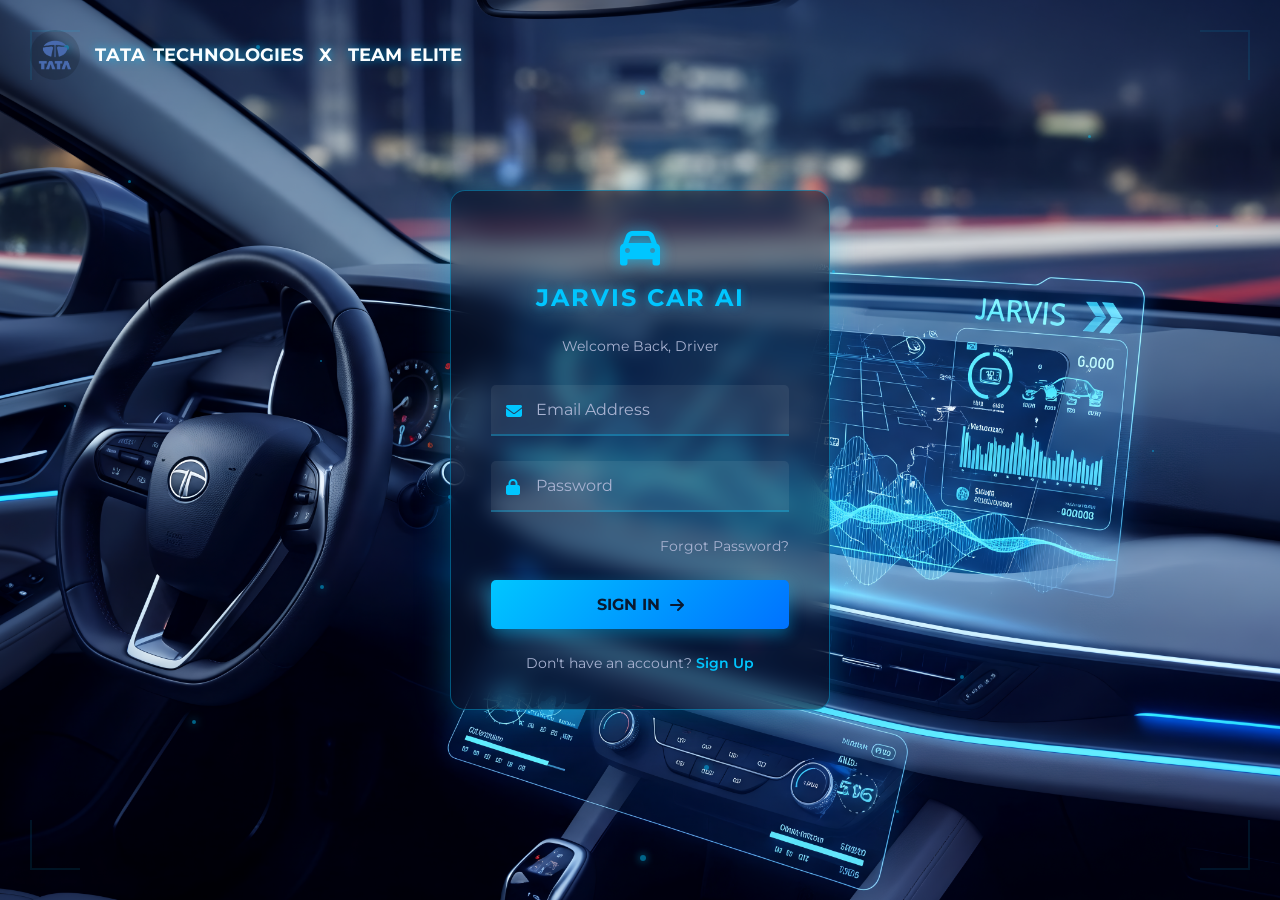
<file: index.html>
<!DOCTYPE html>
<html lang="en">
<head>
    <meta charset="UTF-8">
    <meta name="viewport" content="width=device-width, initial-scale=1.0">
    <title>JARVIS Car AI - Authentication</title>
    <link rel="stylesheet" href="style.css">
    <link rel="stylesheet" href="https://fonts.googleapis.com/css2?family=Montserrat:wght@400;500;600;700&display=swap">
    <link rel="stylesheet" href="https://cdnjs.cloudflare.com/ajax/libs/font-awesome/6.4.0/css/all.min.css">
    <link rel="apple-touch-icon" sizes="180x180" href="/favico-icon/apple-touch-icon.png">
    <link rel="icon" type="image/png" sizes="32x32" href="/favico-icon/favicon-32x32.png">
    <link rel="icon" type="image/png" sizes="16x16" href="/favico-icon/favicon-16x16.png">
    <link rel="manifest" href="/favico-icon/site.webmanifest">
</head>
<body>
    <div class="background-container"></div>
    
    <div class="floating-particles">
        <div class="particle"></div> <div class="particle"></div>
        <div class="particle"></div> <div class="particle"></div>
        <div class="particle"></div> <div class="particle"></div>
        <div class="particle"></div> <div class="particle"></div>
        <div class="particle"></div> <div class="particle"></div>
        <div class="particle"></div> <div class="particle"></div>
        <div class="particle"></div> <div class="particle"></div>
        <div class="particle"></div> <div class="particle"></div>
        <div class="particle"></div> <div class="particle"></div>
        <div class="particle"></div> <div class="particle"></div>
    </div>

    <div class="hud-elements">
        <div class="hud-element top-left"></div>
        <div class="hud-element top-right"></div>
        <div class="hud-element bottom-left"></div>
        <div class="hud-element bottom-right"></div>
    </div>

    <div class="tata-technologies">
        <div class="tata-logo">
            <img src="Tata-Logo.png" alt="Tata Technologies Logo">
        </div>
        <div class="tata-text">
            <span>T</span><span>A</span><span>T</span><span>A</span>
            <span class="space"></span>
            <span>T</span><span>E</span><span>C</span><span>H</span><span>N</span><span>O</span><span>L</span><span>O</span><span>G</span><span>I</span><span>E</span><span>S</span>
            <span class="space"></span>
            <span class="space"></span>
            <span>X</span>
            <span class="space"></span>
            <span class="space"></span>
            <span>T</span><span>E</span><span>A</span><span>M</span>
            <span class="space"></span>
            <span>E</span><span>L</span><span>I</span><span>T</span><span>E</span>
        </div>
    </div>

    <div class="auth-container">
        <div class="flip-card">
            <div class="flip-card-inner">
                <div class="flip-card-front">
                    <div class="form-container">
                        <div class="logo">
                            <i class="fas fa-car"></i>
                            <h2>JARVIS CAR AI</h2>
                        </div>
                        <p class="subtitle">Welcome Back, Driver</p>
                        <form id="login-form">
                            <div class="input-group">
                                <i class="fas fa-envelope"></i>
                                <input type="email" id="login-email" required>
                                <label for="login-email">Email Address</label>
                            </div>
                            <div class="input-group">
                                <i class="fas fa-lock"></i>
                                <input type="password" id="login-password" required>
                                <label for="login-password">Password</label>
                            </div>
                            <a href="#" class="forgot-password">Forgot Password?</a>
                            <button type="submit" class="auth-button">
                                <span>SIGN IN</span>
                                <i class="fas fa-arrow-right"></i>
                            </button>
                            <p class="toggle-text">Don't have an account? <a href="#" id="flip-to-signup">Sign Up</a></p>
                        </form>
                    </div>
                </div>

                <div class="flip-card-back">
                    <div class="form-container">
                        <div class="logo">
                            <i class="fas fa-user-plus"></i>
                            <h2>CREATE ACCOUNT</h2>
                        </div>
                        <p class="subtitle">Join the Future of Driving</p>
                        <form id="signup-form">
                            <div class="input-group">
                                <i class="fas fa-user"></i>
                                <input type="text" id="signup-name" required>
                                <label for="signup-name">Full Name</label>
                            </div>
                            <div class="input-group">
                                <i class="fas fa-envelope"></i>
                                <input type="email" id="signup-email" required>
                                <label for="signup-email">Email Address</label>
                            </div>
                            <div class="input-group">
                                <i class="fas fa-lock"></i>
                                <input type="password" id="signup-password" required>
                                <label for="signup-password">Create Password</label>
                            </div>
                            <button type="submit" class="auth-button">
                                <span>CREATE ACCOUNT</span>
                                <i class="fas fa-check"></i>
                            </button>
                            <p class="toggle-text">Already have an account? <a href="#" id="flip-to-signin">Sign In</a></p>
                        </form>
                    </div>
                </div>
            </div>
        </div>
    </div>

    <div class="notification-toast">
        <p>System authentication initialized</p>
    </div>

    <script src="script.js"></script>
</body>
</html>
</file>
<file: style.css>
* {
    margin: 0;
    padding: 0;
    box-sizing: border-box;
    font-family: 'Montserrat', 'Segoe UI', 'Roboto', sans-serif;
}

body {
    background-color: #0a192f; 
    display: flex;
    justify-content: center;
    align-items: center;
    min-height: 100vh;
    color: #e6f1ff;
    overflow: hidden;
    position: relative;
}

.background-container {
    position: fixed;
    top: -15px;
    left: -15px;
    width: calc(100% + 30px);
    height: calc(100% + 30px);
    background-image: url('TataXJarvis.png');
    background-size: cover;
    background-position: center;
    background-repeat: no-repeat;
    z-index: -1;
    transition: transform 0.2s ease-out; 
}


.floating-particles {
    position: absolute;
    width: 100%;
    height: 100%;
    z-index: 2;
    pointer-events: none;
    overflow: hidden;
}

.particle {
    position: absolute;
    background: rgba(0, 198, 255, 0.5);
    border-radius: 50%;
    animation: float 15s infinite linear;
    z-index: 2;
    box-shadow: 0 0 8px rgba(0, 198, 255, 0.7);
}

/* --- More Particles for a richer effect --- */
.particle:nth-child(1) { width: 3px; height: 3px; top: 20%; left: 10%; animation-duration: 20s; animation-delay: 0s; }
.particle:nth-child(2) { width: 5px; height: 5px; top: 60%; left: 80%; animation-duration: 25s; animation-delay: 3s; }
.particle:nth-child(3) { width: 2px; height: 2px; top: 40%; left: 25%; animation-duration: 15s; animation-delay: 1s; }
.particle:nth-child(4) { width: 6px; height: 6px; top: 70%; left: 40%; animation-duration: 30s; animation-delay: 5s; }
.particle:nth-child(5) { width: 3px; height: 3px; top: 30%; left: 65%; animation-duration: 18s; animation-delay: 2s; }
.particle:nth-child(6) { width: 4px; height: 4px; top: 80%; left: 15%; animation-duration: 22s; animation-delay: 4s; }
.particle:nth-child(7) { width: 2px; height: 2px; top: 50%; left: 90%; animation-duration: 12s; animation-delay: 6s; }
.particle:nth-child(8) { width: 5px; height: 5px; top: 10%; left: 50%; animation-duration: 28s; animation-delay: 7s; }
.particle:nth-child(9) { width: 3px; height: 3px; top: 90%; left: 70%; animation-duration: 19s; animation-delay: 8s; }
.particle:nth-child(10) { width: 4px; height: 4px; top: 5%; left: 20%; animation-duration: 26s; animation-delay: 9s; }
.particle:nth-child(11) { width: 5px; height: 5px; top: 85%; left: 55%; animation-duration: 21s; animation-delay: 10s; }
.particle:nth-child(12) { width: 2px; height: 2px; top: 45%; left: 5%; animation-duration: 14s; animation-delay: 11s; }
.particle:nth-child(13) { width: 3px; height: 3px; top: 15%; left: 85%; animation-duration: 23s; animation-delay: 1s; }
.particle:nth-child(14) { width: 4px; height: 4px; top: 55%; left: 35%; animation-duration: 18s; animation-delay: 3s; }
.particle:nth-child(15) { width: 6px; height: 6px; top: 95%; left: 50%; animation-duration: 29s; animation-delay: 6s; }
.particle:nth-child(16) { width: 2px; height: 2px; top: 25%; left: 95%; animation-duration: 16s; animation-delay: 8s; }
.particle:nth-child(17) { width: 4px; height: 4px; top: 75%; left: 75%; animation-duration: 24s; animation-delay: 2s; }
.particle:nth-child(18) { width: 5px; height: 5px; top: 5%; left: 5%; animation-duration: 27s; animation-delay: 5s; }
.particle:nth-child(19) { width: 3px; height: 3px; top: 35%; left: 45%; animation-duration: 20s; animation-delay: 7s; }
.particle:nth-child(20) { width: 4px; height: 4px; top: 65%; left: 25%; animation-duration: 19s; animation-delay: 10s; }

@keyframes float {
    0% { transform: translateY(0) translateX(0) scale(1); opacity: 0.1; }
    25% { transform: translateY(-40px) translateX(20px) scale(1.1); opacity: 0.5; }
    50% { transform: translateY(20px) translateX(-25px) scale(1); opacity: 0.8; }
    75% { transform: translateY(-15px) translateX(-30px) scale(0.9); opacity: 0.5; }
    100% { transform: translateY(0) translateX(0) scale(1); opacity: 0.1; }
}

.hud-elements {
    position: fixed;
    top: 0;
    left: 0;
    width: 100%;
    height: 100%;
    z-index: 3;
    pointer-events: none;
}
.hud-element {
    position: absolute;
    width: 50px;
    height: 50px;
    border: 2px solid rgba(0, 198, 255, 0.2);
    opacity: 0.5;
}
.hud-element.top-left { top: 30px; left: 30px; border-right: none; border-bottom: none; }
.hud-element.top-right { top: 30px; right: 30px; border-left: none; border-bottom: none; }
.hud-element.bottom-left { bottom: 30px; left: 30px; border-right: none; border-top: none; }
.hud-element.bottom-right { bottom: 30px; right: 30px; border-left: none; border-top: none; }


.tata-technologies {
    position: absolute;
    top: 30px;
    left: 30px;
    display: flex;
    align-items: center;
    gap: 15px;
    z-index: 5;
    transition: transform 0.3s ease;
}

.tata-technologies:hover {
    transform: scale(1.05);
}

/* --- UPDATED STYLES for Tata Logo --- */
.tata-logo {
    position: relative;
    width: 50px;
    height: 50px;
    display: flex;
    justify-content: center;
    align-items: center;
    background-color: rgb(0 0 0 / 15%);
    border-radius: 50%;
    padding: 8px; 
}

.tata-logo img {
    width: 100%;
    height: auto;
}

@keyframes logoGlow {
    0%, 100% {
        transform: scale(1);
        filter: drop-shadow(0 0 7px rgba(0, 198, 255, 0.6));
    }
    50% {
        transform: scale(1.05);
        filter: drop-shadow(0 0 15px rgba(0, 198, 255, 0.9));
    }
}
/* --- OLD STYLES for the circle logo have been removed --- */


.tata-text {
    font-weight: 700;
    font-size: 18px;
    color: #fff;
    text-shadow: 0 0 10px rgba(0, 198, 255, 0.7);
    display: flex;
    align-items: center;
    transition: text-shadow 0.3s ease;
}

.tata-text:hover {
    text-shadow: 0 0 20px rgba(0, 198, 255, 1);
}

.tata-text span {
    display: inline-block;
    animation: letterFloat 6s infinite ease-in-out;
}

.tata-text span:nth-child(1) { animation-delay: 0s; }
.tata-text span:nth-child(2) { animation-delay: 0.1s; }
.tata-text span:nth-child(3) { animation-delay: 0.2s; }
.tata-text span:nth-child(4) { animation-delay: 0.3s; }
.tata-text .space { width: 8px; animation: none; }
.tata-text span:nth-child(6) { animation-delay: 0.4s; }
.tata-text span:nth-child(7) { animation-delay: 0.5s; }
.tata-text span:nth-child(8) { animation-delay: 0.6s; }
.tata-text span:nth-child(9) { animation-delay: 0.7s; }
.tata-text span:nth-child(10) { animation-delay: 0.8s; }
.tata-text span:nth-child(11) { animation-delay: 0.9s; }
.tata-text span:nth-child(12) { animation-delay: 1.0s; }
.tata-text span:nth-child(13) { animation-delay: 1.1s; }
.tata-text span:nth-child(14) { animation-delay: 1.2s; }
.tata-text span:nth-child(15) { animation-delay: 1.3s; }
.tata-text span:nth-child(16) { animation-delay: 1.4s; }
.tata-text span:nth-child(17) { animation-delay: 1.5s; }


@keyframes letterFloat {
    0%, 100% { transform: translateY(0) rotate(0); text-shadow: 0 0 10px rgba(0, 198, 255, 0.7); }
    25% { transform: translateY(-5px) rotate(2deg); text-shadow: 0 0 15px rgba(0, 198, 255, 1); }
    50% { transform: translateY(0) rotate(0); text-shadow: 0 0 10px rgba(0, 198, 255, 0.7); }
    75% { transform: translateY(5px) rotate(-2deg); text-shadow: 0 0 15px rgba(0, 198, 255, 1); }
}

.auth-container {
    perspective: 1000px;
    width: 380px;
    z-index: 10;
}

.flip-card {
    width: 100%;
    height: 520px;
    position: relative;
}

.flip-card-inner {
    position: relative;
    width: 100%;
    height: 100%;
    transition: transform 0.8s cubic-bezier(0.175, 0.885, 0.32, 1.275);
    transform-style: preserve-3d;
}

.flip-card-inner.is-flipped {
    transform: rotateY(180deg);
}

.flip-card-front, .flip-card-back {
    position: absolute;
    width: 100%;
    height: 100%;
    -webkit-backface-visibility: hidden;
    backface-visibility: hidden;
    background: rgba(10, 25, 47, 0.5); /* Made more transparent */
    border: 1px solid rgba(0, 198, 255, 0.4);
    border-radius: 15px;
    backdrop-filter: blur(10px); /* Slightly reduced blur */
    box-shadow: 0 0 35px rgba(0, 198, 255, 0.3);
    overflow: hidden;
    animation: cardGlowPulse 6s infinite ease-in-out;
}

@keyframes cardGlowPulse {
    0%, 100% { box-shadow: 0 0 35px rgba(0, 198, 255, 0.3); border-color: rgba(0, 198, 255, 0.4); }
    50% { box-shadow: 0 0 50px rgba(0, 198, 255, 0.5); border-color: rgba(0, 198, 255, 0.6); }
}


.flip-card-back {
    transform: rotateY(180deg);
}

.form-container {
    padding: 40px;
    text-align: center;
    height: 100%;
    display: flex;
    flex-direction: column;
    justify-content: center;
}

.logo {
    margin-bottom: 25px;
    display: flex;
    flex-direction: column;
    align-items: center;
}

.logo i {
    font-size: 40px;
    color: #00c6ff;
    margin-bottom: 15px;
    text-shadow: 0 0 15px rgba(0, 198, 255, 0.7);
}

h2 {
    color: #00c6ff;
    font-weight: 700;
    letter-spacing: 2px;
    font-size: 24px;
    margin: 0;
    text-shadow: 0 0 10px rgba(0, 198, 255, 0.5);
}

.subtitle {
    color: #a8b2d1;
    margin-bottom: 30px;
    font-size: 14px;
}

.input-group {
    position: relative;
    margin-bottom: 25px;
}

.input-group i {
    position: absolute;
    left: 15px;
    top: 50%;
    transform: translateY(-50%);
    color: #00c6ff;
    font-size: 16px;
    transition: color 0.3s ease;
}

.input-group input {
    width: 100%;
    padding: 15px 15px 15px 45px;
    background: rgba(255, 255, 255, 0.07);
    border: none;
    border-bottom: 2px solid rgba(0, 198, 255, 0.3);
    border-radius: 5px 5px 0 0;
    color: #e6f1ff;
    font-size: 16px;
    transition: all 0.3s ease;
}

.input-group input:focus {
    outline: none;
    border-bottom-color: #00c6ff;
    background: rgba(0, 198, 255, 0.1);
    box-shadow: 0 5px 15px rgba(0, 198, 255, 0.2);
}

.input-group label {
    position: absolute;
    left: 45px;
    top: 15px;
    color: #a8b2d1;
    font-size: 16px;
    font-weight: 400;
    pointer-events: none;
    transition: all 0.3s ease;
}

.input-group input:focus + label,
.input-group input:valid + label {
    top: -20px;
    left: 0;
    font-size: 12px;
    color: #00c6ff;
}

.input-group input:focus ~ i {
    color: #38daff;
}

.forgot-password {
    display: block;
    text-align: right;
    color: #a8b2d1;
    font-size: 14px;
    margin-bottom: 25px;
    text-decoration: none;
    transition: color 0.3s ease;
}

.forgot-password:hover {
    color: #00c6ff;
}

.auth-button {
    width: 100%;
    padding: 15px;
    background: linear-gradient(135deg, #00c6ff 0%, #0072ff 100%);
    border: none;
    border-radius: 5px;
    color: #0a192f;
    font-weight: 700;
    font-size: 16px;
    cursor: pointer;
    transition: all 0.3s ease;
    display: flex;
    justify-content: center;
    align-items: center;
    gap: 10px;
    margin-bottom: 25px;
    box-shadow: 0 5px 15px rgba(0, 198, 255, 0.4);
}

.auth-button:hover {
    transform: translateY(-3px);
    box-shadow: 0 8px 20px rgba(0, 198, 255, 0.6);
}

.auth-button:active {
    transform: translateY(0);
    box-shadow: 0 5px 15px rgba(0, 198, 255, 0.4);
}

.auth-button:disabled {
    background: #555;
    cursor: not-allowed;
    transform: translateY(0);
    box-shadow: none;
}

.toggle-text {
    color: #a8b2d1;
    font-size: 14px;
}

.toggle-text a {
    color: #00c6ff;
    font-weight: 600;
    text-decoration: none;
    transition: all 0.3s ease;
}

.toggle-text a:hover {
    text-decoration: underline;
    text-shadow: 0 0 10px rgba(0, 198, 255, 0.7);
}

.notification-toast {
    position: fixed;
    bottom: -100px;
    left: 50%;
    transform: translateX(-50%);
    background: rgba(13, 39, 66, 0.9);
    color: #00c6ff;
    padding: 15px 25px;
    border-radius: 5px;
    box-shadow: 0 5px 15px rgba(0, 0, 0, 0.2);
    backdrop-filter: blur(10px);
    border: 1px solid rgba(0, 198, 255, 0.3);
    transition: bottom 0.5s cubic-bezier(0.175, 0.885, 0.32, 1.275);
    z-index: 1000;
}

.notification-toast.show {
    bottom: 30px;
}

@media (max-width: 768px) {
    .tata-technologies, .hud-elements {
        top: 20px;
        left: 20px;
    }
    .tata-text { font-size: 16px; }
    .auth-container { width: 90%; }
    .form-container { padding: 30px 20px; }
    .hud-element { display: none; }
}

@media (max-width: 480px) {
    .tata-technologies {
        flex-direction: column;
        gap: 10px;
        top: 15px;
        left: 15px;
    }
    .tata-text { font-size: 14px; }
    .flip-card { height: auto; }
}
</file>
